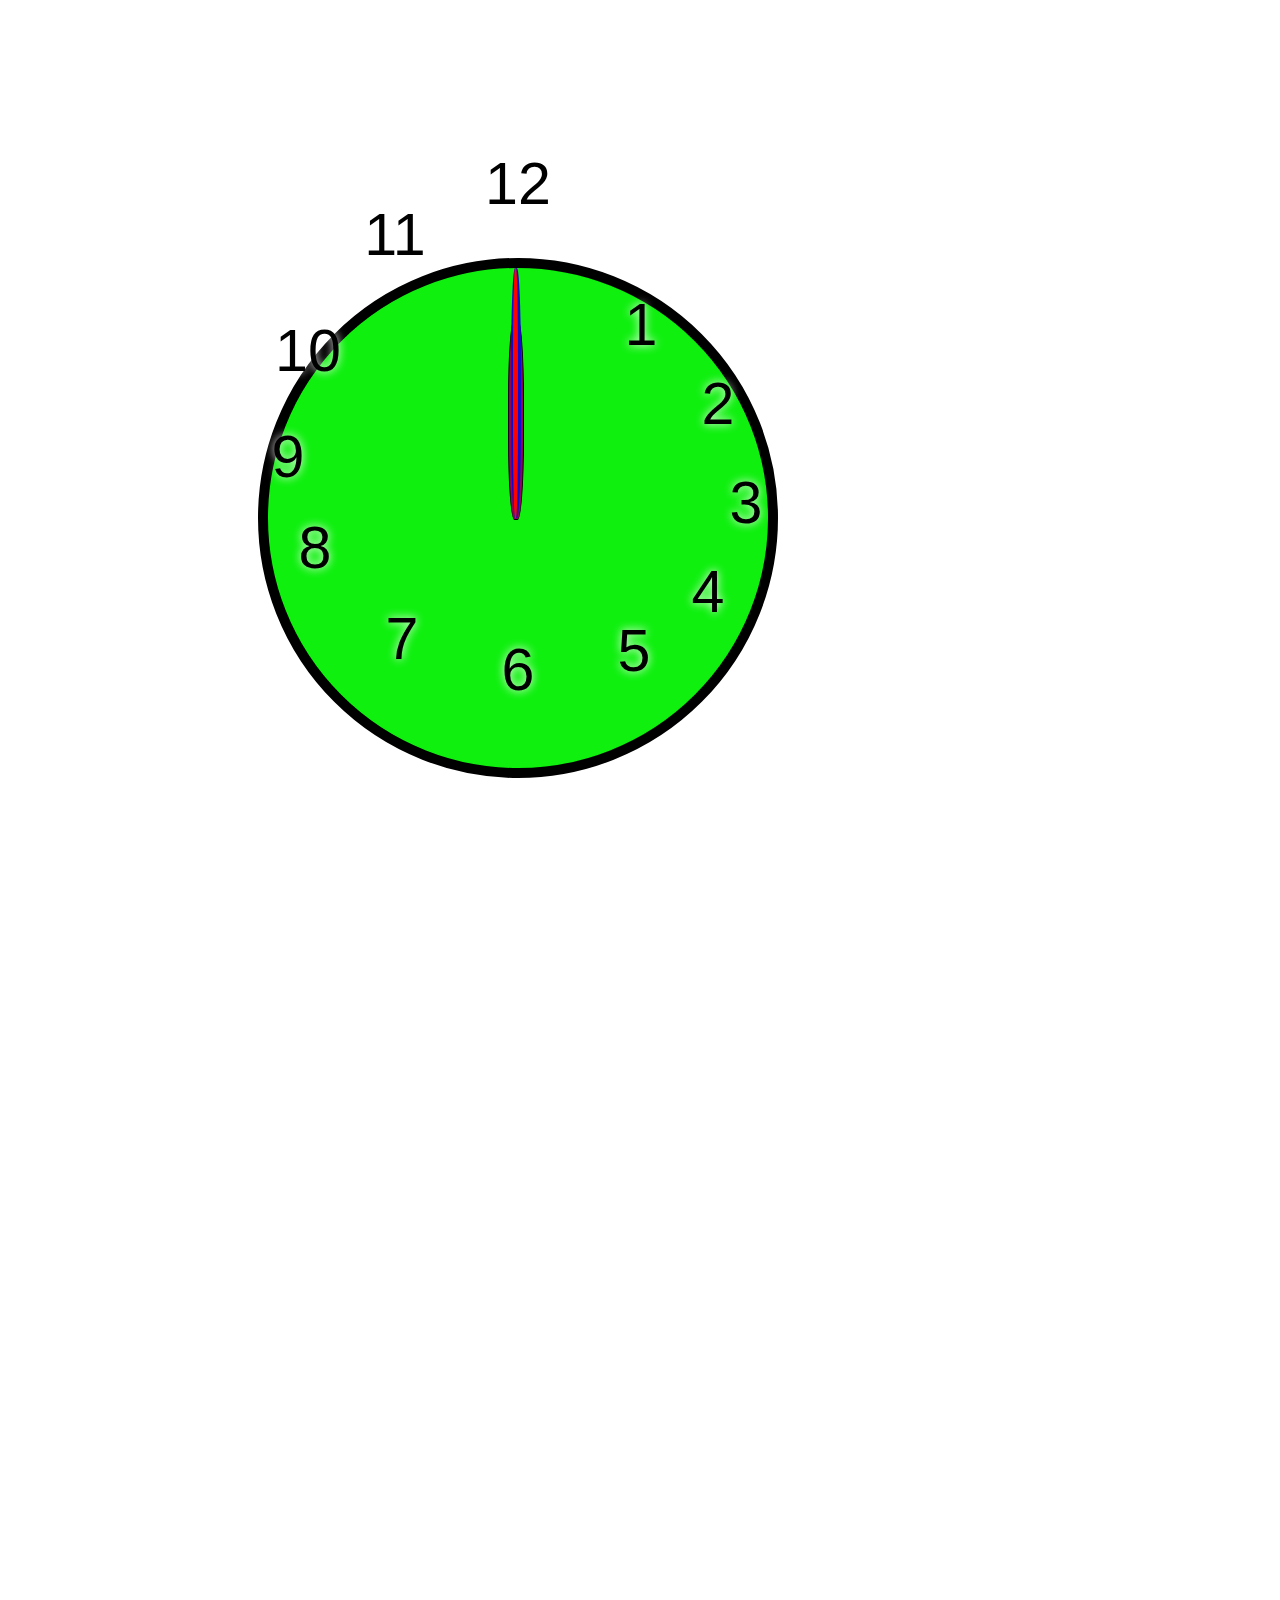
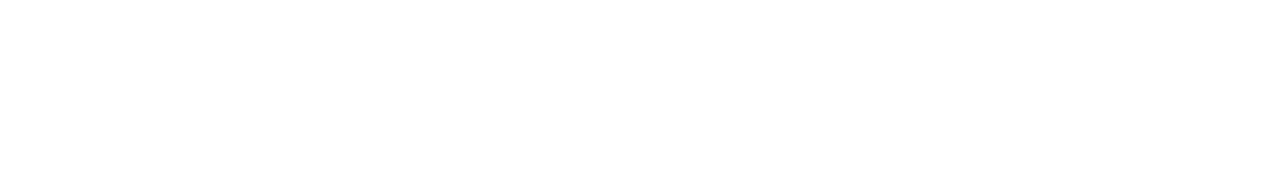
<file: index.html>
<!DOCTYPE html>
<html>
    <head>
        <title>Analog Clock</title>
        <link rel="stylesheet" href="Clock.css">
    </head>
    <body>
        <div class="container"> 
            <div class="clock-body">
                <div class="clock">
                <div class="sec"></div>
                <div class="min"></div>
                <div class="hour"></div>

                <div class="one">1</div>
                <div class="two">2</div>
                <div class="three">3</div>
                <div class="four">4</div>
                <div class="five">5</div>
                <div class="six">6</div>
                <div class="seven">7</div>
                <div class="eight">8</div>
                <div class="nine">9</div>
                <div class="ten">10</div>
                <div class="eleven">11</div>
                <div class="twelve">12</div>
            </div>
            </div>
        </div>
    </body>
</html>
</file>
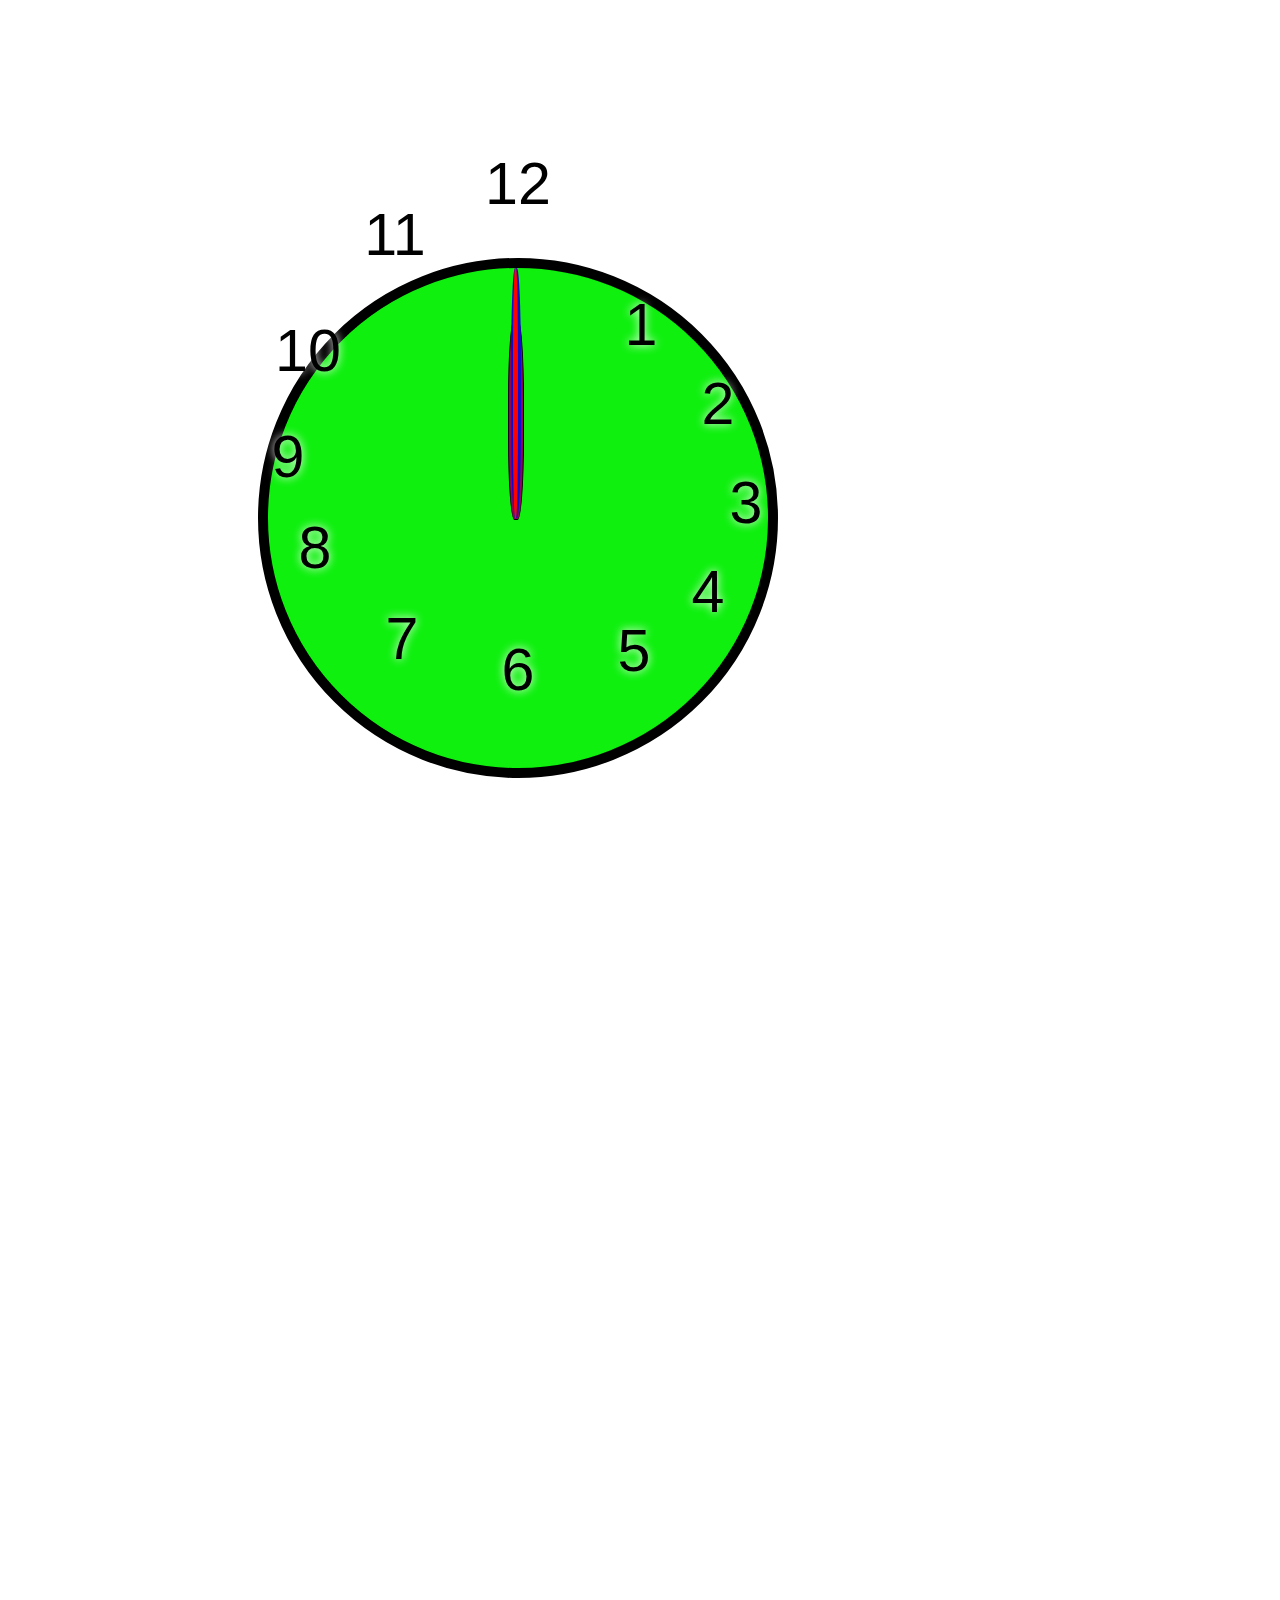
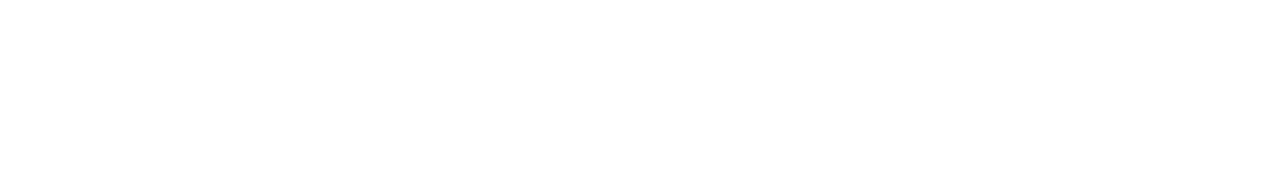
<file: Clock.html>
<!DOCTYPE html>
<html>
    <head>
        <title>Analog Clock</title>
        <link rel="stylesheet" href="Clock.css">
    </head>
    <body>
        <div class="container"> 
            <div class="clock-body">
                <div class="clock">
                <div class="sec"></div>
                <div class="min"></div>
                <div class="hour"></div>

                <div class="one">1</div>
                <div class="two">2</div>
                <div class="three">3</div>
                <div class="four">4</div>
                <div class="five">5</div>
                <div class="six">6</div>
                <div class="seven">7</div>
                <div class="eight">8</div>
                <div class="nine">9</div>
                <div class="ten">10</div>
                <div class="eleven">11</div>
                <div class="twelve">12</div>
            </div>
            </div>
        </div>
    </body>
</html>
</file>
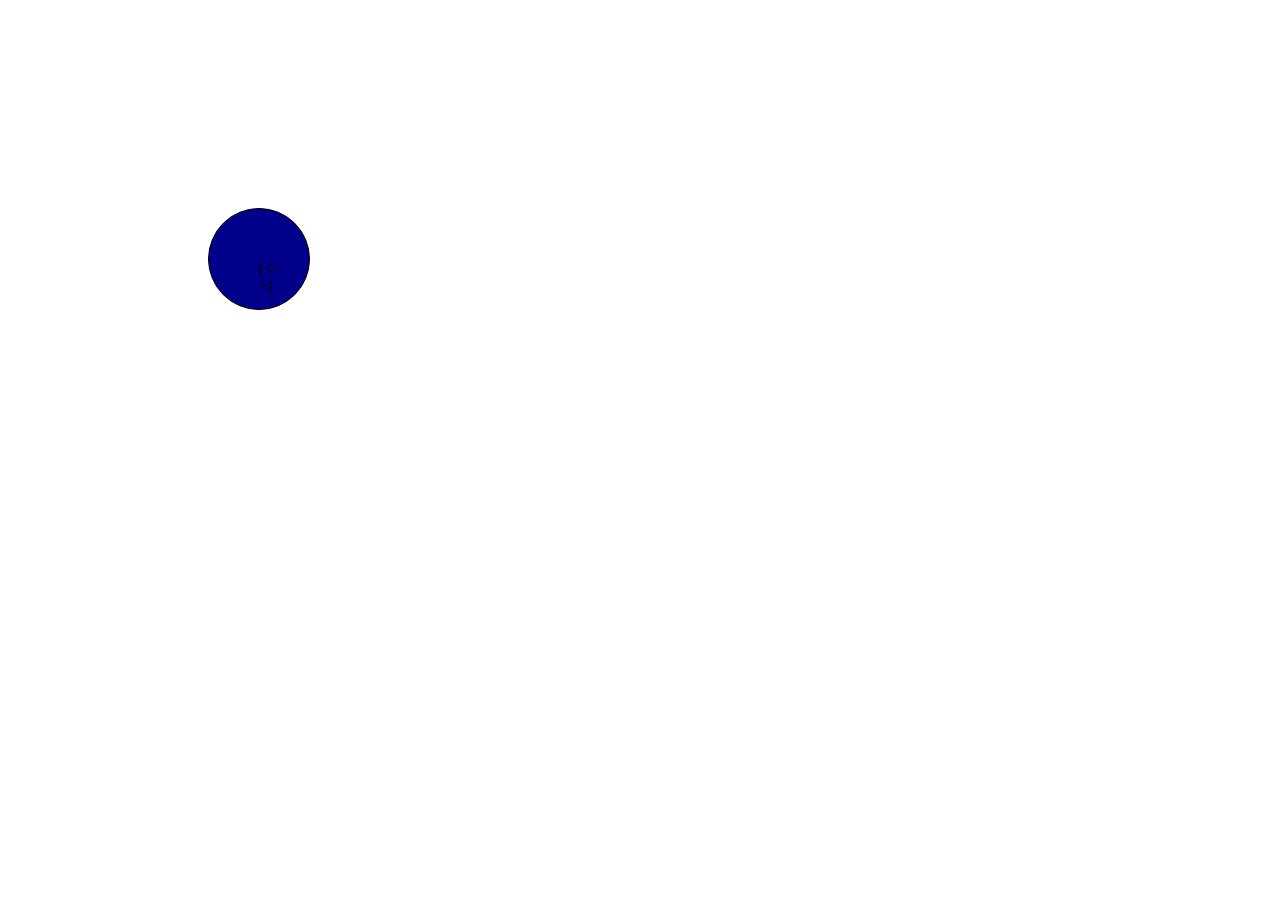
<file: Scenery.html>
<!DOCTYPE html>
<html>
    <head>
        <!-- <title>Scenery</title> -->
        <link rel="stylesheet" href="Scenery.css">
    </head>
    <body>
        <div class="container">
        
               <div class="small_shit">(<->)</div>
    </div>
        
    </body>
</html>
</file>
<file: Clock.css>
.container
{
    display: grid;
    grid-template-columns: repeat(20,50px);
    grid-template-rows:repeat(20,50px) ;
}
.clock-body
{
    grid-column-start:6;
    grid-column-end: 16;
    grid-row-start: 6;
    grid-row-end: 16;
    
}
.clock{
    width: 500px;
    height: 500px;
    border: solid 10px black;
    border-radius: 50%;
    background: #0ff00f;
    display: inline-block;
    border-radius: 50%;
}
body{
text-align: center;
}
.sec
{
    height: 250px;
    width: 5px;
    left: 245px;
    background: #FF0000;
    z-index: 3;
    animation: sec_anim 60s linear infinite;
    border-radius: 40%;
   
}
.min
{
    height: 250px;
    width: 10px;
    left: 242.5px;
    background: rgb(14, 11, 201);
    top: -250px;
    z-index: 2;
    animation: min_anim 600s linear infinite;
    border-radius: 40%;
    
}
.hour
{
    height: 200px;
    width: 14px;
    left: 240px;
    /* background: rgba(29, 79, 187, 0); */
    z-index: 1;
    top: -450px;
    border: solid 1px black;
    background-color: rgb(145, 3, 90);
    animation: hour_anim 3600s linear infinite;
    border-radius: 40%;
   
}

.sec ,.min,.hour{
    line-height: 45px;
    position: relative;
    transform-origin:bottom ;
}
@keyframes sec_anim
{
    from{transform:rotateZ(0deg);}
    to {transform: rotateZ(360deg);}
    
}

@keyframes min_anim
{
    from{transform:rotateZ(0deg);}
    to {transform: rotateZ(360deg);}
}
@keyframes hour_anim
{
    from{transform:rotateZ(0deg);}
    to {transform: rotateZ(360deg);}
}
.one ,.two , .three, .four,.five , .six, .seven,.eight,.nine,.ten,.eleven,.twelve
{
  font-family: -apple-system, BlinkMacSystemFont, 'Segoe UI', Roboto, Oxygen, Ubuntu, Cantarell, 'Open Sans', 'Helvetica Neue', sans-serif;
  font-size: 3.7em;
  position: relative;
  color: black;
  text-shadow: 0 0 10px white;
  z-index: 0;  
}
.one{
top: -680px;
left: 123px;
}
.two{
    top: -670px;
    left: 200px;
    }
.three{
    top: -640px;
    left: 228px;
}
.four{
    top: -620px;
    left: 190px;
}
.five{
    top: -630px;
    left: 116px;
}
.six{
    top: -680px;
  
}
.seven{        
    top: -780px;    
    left: -116px;    
}
.eight{
    top: -940px;
    left: -203px;
}
.nine{                
    top: -1100px;                
    left: -230px;                                
}
.ten{
    top: -1275px;
    left: -210px;
}
.eleven{
    top: -1460px;
    left: -123px;
}
.twelve{
    top: -1580px;
   
}
</file>
<file: Scenery.css>
.container
{
    display: grid;
    grid-template-columns: repeat(10,50px);
    grid-template-rows: repeat(10,50px);
}
.small_shit
{
    grid-column-start:5 ;
    grid-column-end: 7;
    grid-row-start: 5;
    grid-row-end: 7;
    display: block;
    background-color: darkred;
    border: solid 1px black;
 animation-name: rotate;
 animation-duration: 5s;
 border-radius: 50%;
    background-color: darkblue;
    padding: 50px;
}
.big_shit
{
    grid-column-start:3 ;
    grid-column-end: 9;
    grid-row-start: 3;
    grid-row-end:9 ;
    display: block;
    background-color: darkred;
    border: solid 1px black;

}
@keyframes rotate
{
    0%{
        transform: rotate(0);  
    transition: padding 10s;  
    animation-delay: 2s;
   }
        25%{
            transform: rotate(90deg);
            background-color: aquamarine;
          
            animation-delay: 2s;
        }
        50%
        {
            transform: rotate(180deg);
            background-color: beige;
          
            animation-delay: 2s;
        }
        75%
        {
            transform:rotate(270deg);
            background-color: black;
          
            animation-delay: 2s;
        }
    100%{
        transform: rotate(360deg);
        background-color: lightblue;
      
        animation-delay: 2s;
    }
    
}
.div :hover
{
    padding: 2rem;
    animation-delay: 1s;
    padding: 4rem;
    animation-delay: 1s;
    padding: 6rem;
    animation-delay: 1s;
    padding: 8rem;
    animation-delay: 1s;
}
</file>
